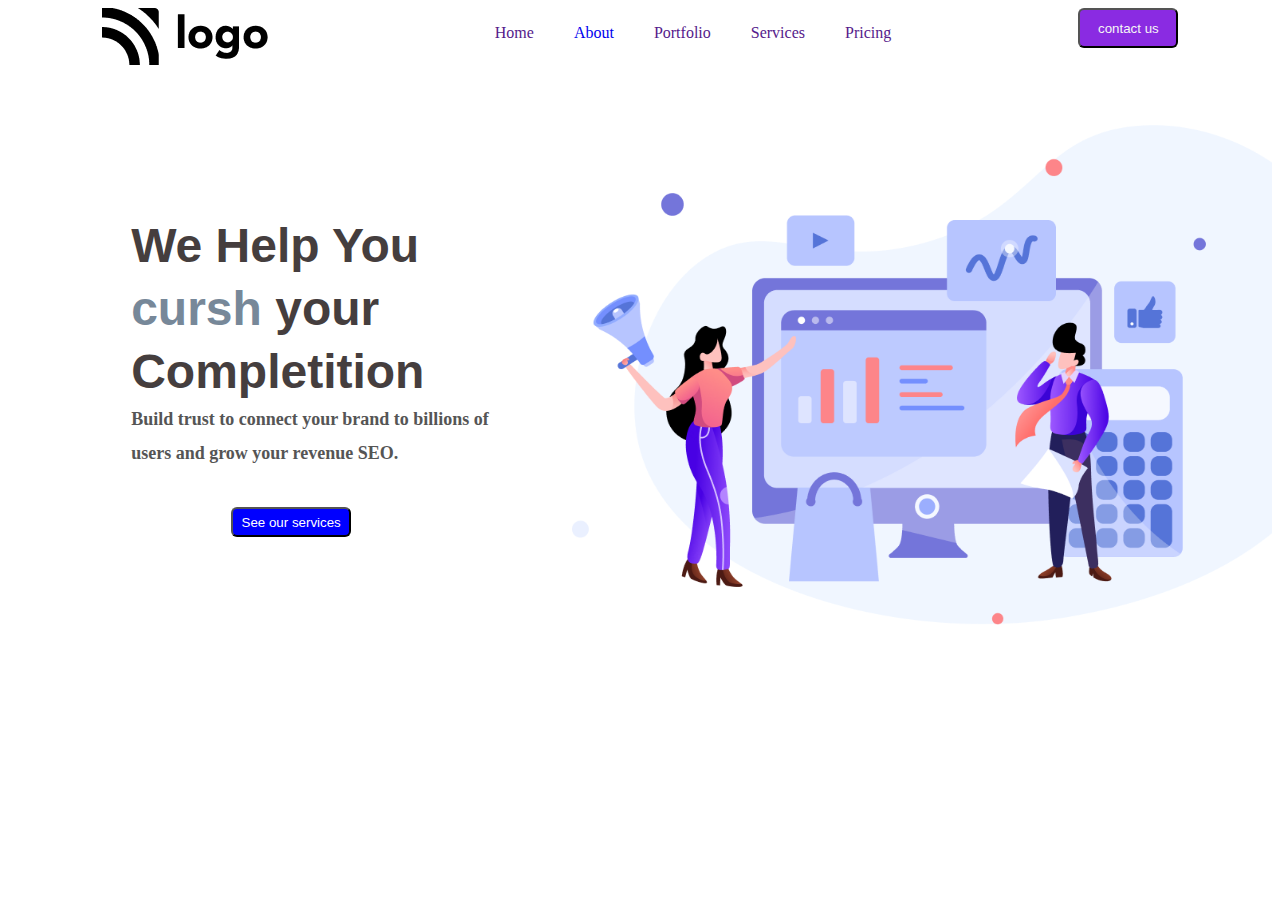
<file: Project 01/index.html>
<!DOCTYPE html>
<html lang="en">

<head>
    <meta charset="UTF-8">
    <meta name="viewport" content="width=device-width, initial-scale=1.0">
    <title>Document</title>
</head>
<style>
    .nav-bar {
        display: flex;
        justify-content: space-around;


    }

    .ull {
        display: flex;
        gap: 40px;
    }

    ul li {
        list-style: none;
    }

    ul li a {
        text-decoration: none;
    }


    .nav-bar button {
        height: 40px;
        width: 100px;
        background-color: blueviolet;
        color: whitesmoke;
        border-radius: 6px;
    }

    main {
        display: flex;
        margin-top: 60px;
        gap: 50px;
        margin-left: 90px;
    }

     /*.left {
        border: 1px solid red;

    } */

    /*.right {
        border: 1px solid greenyellow;
    }  */

    .right img {
        width: 700px;
        height: 500px;
    }

    .left h1 {

        font-size: 48px;
        font-weight: 700;
        line-height: 1.2;
        color: #453e3e;
        margin: 5px 0;
        font-family:'Franklin Gothic Medium', 'Arial Narrow', Arial, sans-serif;
        
        
        
    }
    .highlight{
        color: lightslategrey;
    }

    .left p {
        font-size: 18px;
        color: #555;
        line-height: 1.6;
        margin: 5px 0;
        
    }
    .left button{
    
        background-color: blue;
        color: white;
        margin-left: 100px;
        height: 30px;
        width: 120px;
        border-radius: 6px;

    }
    .left{
        font-size: 60px;
        font-weight: bold;
        max-width: 800px;
        margin: auto;
    }
</style>

<body>
    <div class="main">
        <nav class="nav-bar">
            <img src="./assets/Logo.png" alt="">
            <ul class="ull">
                <li><a href="">Home</a></li>
                <li><a href="./about.html">About</a></li>
                <li><a href="">Portfolio</a></li>
                <li><a href="">Services</a></li>
                <li><a href="">Pricing</a></li>
            </ul>

            <button>contact us</button>
        </nav>

        <main>
            <div class="left">

                <h1>We Help You</h1>
                <h1><span class="highlight">cursh </span>your </h1>
                <h1>Completition</h1>
                <p>Build trust to connect your brand to billions of</p>
                <p>users and grow your revenue SEO.</p>

                <button>See our services</button>

            </div>

            <div class="right">
                <img src="./assets/Header Illustration.png" alt="">
            </div>
        </main>

    </div>
</body>

</html>
</file>
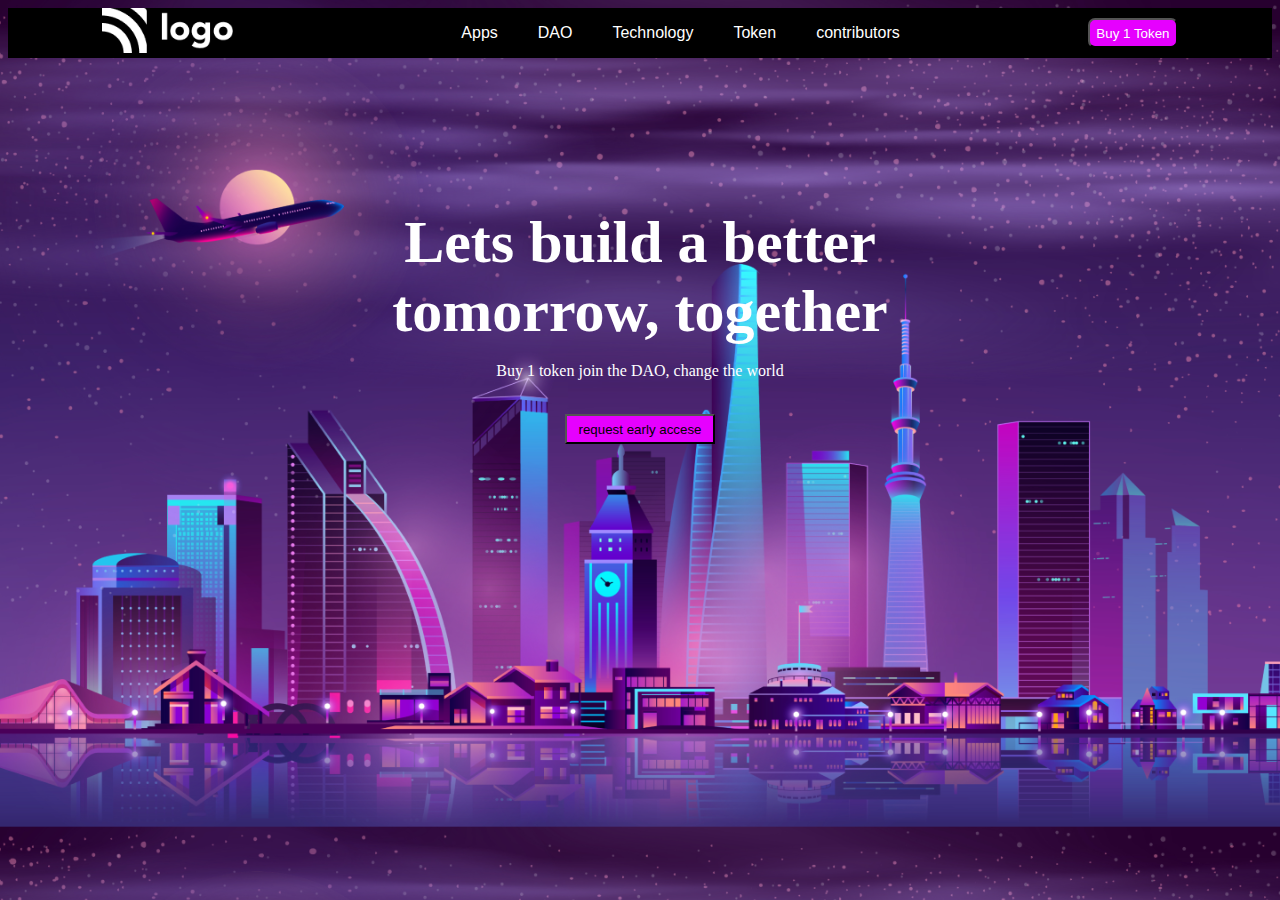
<file: project 02/index.html>
<!DOCTYPE html>
<html lang="en">

<head>
    <meta charset="UTF-8">
    <meta name="viewport" content="width=device-width, initial-scale=1.0">
    <title>Document</title>
</head>
<style>
    .nav-bar {
        display: flex;
        justify-content: space-around;
        background-color: black;
        
        
        
    }

    .ull {
        display: flex;
        gap: 40px;

    }

    body {
        background-image: url(./assets/bg.png);
        background-size: cover;
    }

    .center {
        color: white;
        text-align: center;
        margin-top: 150px;

    }

    
    .nav-bar button {
        width: 90px;
        height: 30px;
        border-radius: 7px;
        background-color: #e600ff;
        color: white;
        margin-top: 10px;
    }

    ul li {
        list-style: none;
    }

    ul li a {
        text-decoration: none;
        font-family: 'Lucida Sans', 'Lucida Sans Regular', 'Lucida Grande', 'Lucida Sans Unicode', Geneva, Verdana, sans-serif;
    }

    .ull li a {
        color: white;
    }
    button{
        background-color: #e600ff;
        width: 150px;
        height: 30px;
    }
    .center h1{
        font-size: 60px;
        font-weight: bold;
        max-width: 1000px;
        text-align: center;
        margin: auto;
    }
    .nav-bar img{
        height: 45px;
        width: auto;
    }
    
</style>

<body>
    <div class="main">
        <nav class="nav-bar">
            <img src="./assets/white-logo.png" alt="Logo">
            <ul class="ull">
                <li><a href="">Apps</a></li>
                <li><a href="">DAO</a></li>
                <li><a href="">Technology</a></li>
                <li><a href="">Token</a></li>
                <li><a href="">contributors</a></li>

            </ul>
            <button>Buy 1 Token</button>
        </nav>
        <main>
            <div class="center">
                <h1>Lets build a better</h1>
                <h1>tomorrow, together</h1>
                <p>Buy 1 token join the DAO, change the world</p>
                <br>
                <button>request early accese</button>
            </div>

        </main>

    </div>
</body>

</html>
</file>
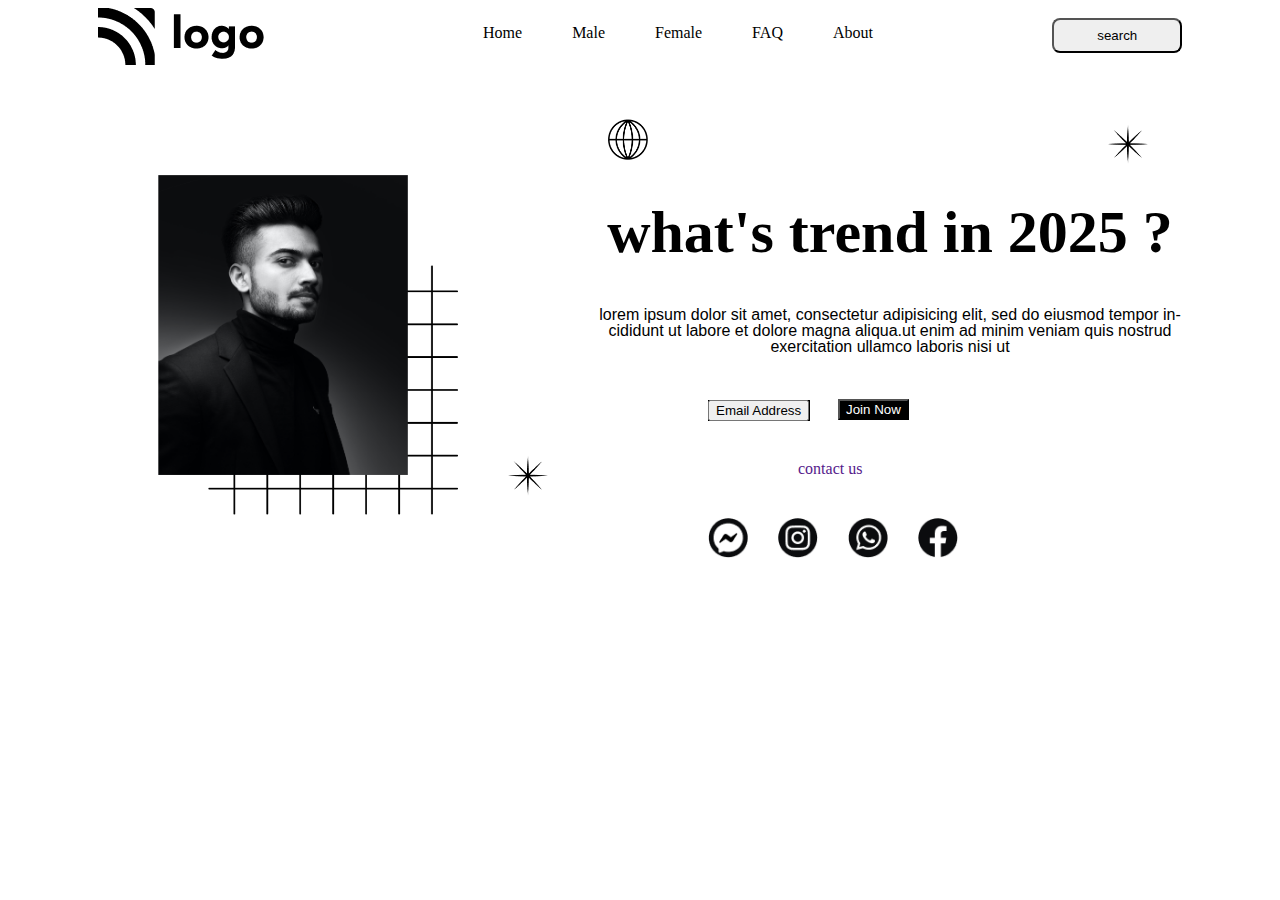
<file: project 03/index.html>
<!DOCTYPE html>
<html lang="en">

<head>
    <meta charset="UTF-8">
    <meta name="viewport" content="width=device-width, initial-scale=1.0">
    <title>Document</title>
</head>
<style>
    .nav-bar {
        display: flex;
        justify-content: space-around;
    }

    .nav-bar ul {
        display: flex;
        gap: 50px;
    }

    ul {
        list-style: none;
    }

    .nav-bar button {
        width: 130px;
        height: 35px;
        border-radius: 8px;
        margin-top: 10px;
    }

    .left {
        position: relative;
    }

    .img img {
        width: 250px;
        height: 250px;
        margin-left: 200px;
        margin-top: 200px;
        position: relative;
        z-index: 1;
    }

    .img-2 img {
        width: 250px;
        height: 300px;
        position: absolute;
        top: 110px;
        left: 150px;
        z-index: 2;

    }

    .right img {
        width: 40px;
        height: auto;
        top: -600px;
        left: 400px;
    }

    .star {
        position: relative;
        height: auto;
        top: -640px;
        margin-left: 1100px;
    }
    .text{
      margin-left: 500px;
      margin-top: -650px;
      /* border: 2px solid red; */
      text-align: center;

    }
    .text h1{
        font-size: 60px;
        font-weight: bold;
        font-family:'Times New Roman', Times, serif;
        font-weight: 900;
        font-style:initial;
    }
    .text p{
        font-weight: 400;
        font-family: 'Segoe UI', Tahoma, Geneva, Verdana, sans-serif;
        margin: 0;
    line-height: 1;
    }
    .star-2{
        position: relative;
        margin-left: 500px;
        margin-top: 100px;
    }
    

        
    
    .button-1{
        margin-left: 700px;
         margin-top: -100px;
         
          /* border:  .01px solid black; */
        width: 102px;
        height: auto;
        background-color: black;
         
    }
    .button-2{
        
        margin-left: 830px;
        margin-top: -21.5px;
        border-radius: 6px;
        /* border:  .01px solid black; */
        width: 71.5px;
        height: auto;
    }
.button-2 button{
    background-color: black;
    color: white;
    font-family: Arial, Helvetica, sans-serif;
}
.contact{
   margin-left: 750px;
   margin-top: 40px;
   
}
.contact a{
    text-decoration: none;
}
.group{
    display: flex;
    margin-left: 700px;
    gap: 30px;
    margin-top: 40px;
}

</style> 

<body>
    <div class="main">
        <nav class="nav-bar">
            <img src="./image/Logo.png" alt="logo">
            <ul>
                <li><a href=""></a>Home</li>
                <li><a href=""></a>Male</li>
                <li><a href=""></a>Female</li>
                <li><a href=""></a>FAQ</li>
                <li><a href=""></a>About</li>
            </ul>
            <button>search</button>
        </nav>
        <main>
            <div class="left">
                <div class="img">
                    <img src="./image/squares.png" alt=" background ">
                </div>
                <div class="img-2">
                    <img src="./image/Image.png" alt=" person">
                </div>
            </div>


            <div class="right">
                <div class="img">
                    <img src="./image/globe.png " alt="globe">
                </div>

                <div class="star">
                    <img src="./image/start.png" alt="star">

                </div>
                <div class="text">
                    <h1>what's trend in 2025 ?</h1>
                   <p>lorem ipsum dolor sit amet, consectetur adipisicing elit, sed do eiusmod tempor in-</p>
                   <p>cididunt ut labore et dolore magna aliqua.ut enim ad minim veniam quis nostrud </p>
                   <p>exercitation ullamco laboris nisi ut</p>

                </div>
                <div class="star-2">
                    <img src="./image/start.png" alt="star"> 
                </div>

                <div class="main-button">
                    <div class="button-1">
                     <button>Email Address</button>
                     </div>

                     <div class="button-2">
                     <button>Join Now</button>
                     </div>
                </div>
                <div>
                    <ul class="contact">
                        <li> <a href="">contact us</a></li>
                    </ul>
                </div>
                <div class="group">
                    <img src="./image/Group (1).png" alt="messenger">
                    <img src="./image/Group (2).png" alt="instagram">
                    <img src="./image/Group (3).png" alt="whatsapp">
                    <img src="./image/Group.png" alt="facebook">

                </div>




            </div>
        </main>
    </div>
</body>

</html>
</file>
